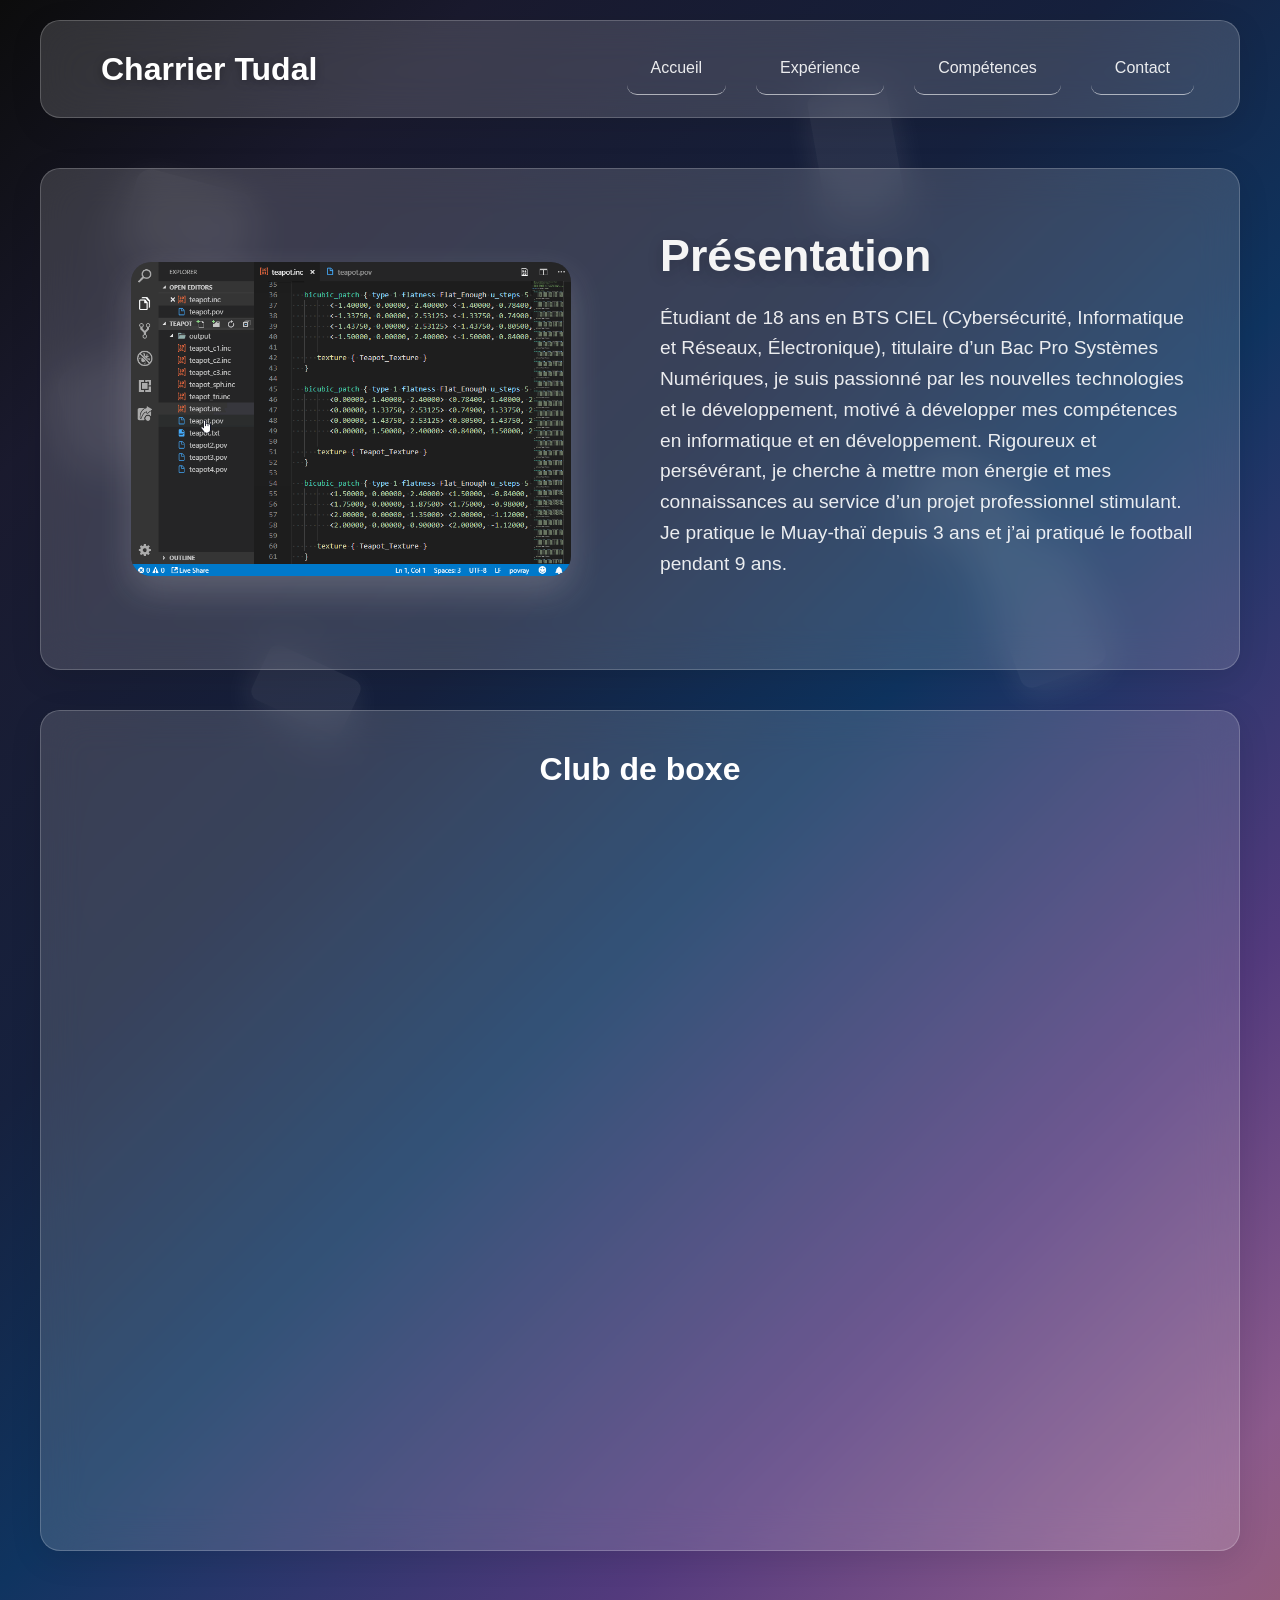
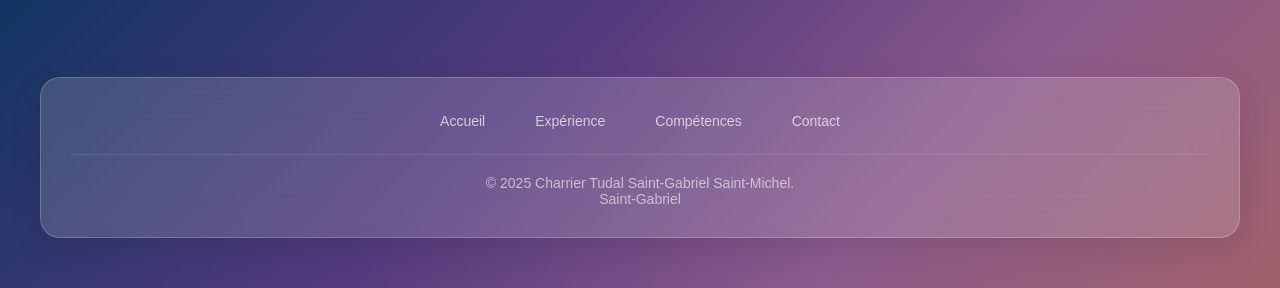
<file: index.html>
<!DOCTYPE html>
<html lang="en">
<head>
    <meta charset="UTF-8">
    <meta name="viewport" content="width=device-width, initial-scale=1.0">
    <title>Portfolio</title>
    
    <link rel="stylesheet" href="templatemo-glossy-touch.css">
<!--

TemplateMo 592 glossy touch

https://templatemo.com/tm-592-glossy-touch

-->
    <style>
        
    </style>
</head>
<body>
    <div class="bg-shapes">
        <div class="shape"></div>
        <div class="shape"></div>
        <div class="shape"></div>
        <div class="shape"></div>
        <div class="shape"></div>
        <div class="shape"></div>
    </div>

    <!-- SINGLE NAVIGATION HEADER -->
    <header class="header">
        <div class="container">
            <nav class="glass">
                <div class="logo">
                    <div class="logo-icon">
                        <svg viewBox="0 0 48 48" fill="white" xmlns="http://www.w3.org/2000/svg">
                            <!-- Grid of circles with varying sizes -->
                            <circle cx="16" cy="16" r="5" opacity="0.9"/>
                            <circle cx="32" cy="16" r="4" opacity="0.8"/>
                            <circle cx="16" cy="32" r="4" opacity="0.7"/>
                            <circle cx="32" cy="32" r="5" opacity="0.85"/>
                            <!-- Small accent dots -->
                            <circle cx="24" cy="8" r="2" opacity="1"/>
                            <circle cx="8" cy="24" r="2" opacity="0.9"/>
                            <circle cx="40" cy="24" r="2" opacity="0.9"/>
                            <circle cx="24" cy="40" r="2" opacity="1"/>
                            <!-- Tiny corner dots -->
                            <circle cx="8" cy="8" r="1" opacity="0.6"/>
                            <circle cx="40" cy="8" r="1" opacity="0.6"/>
                            <circle cx="8" cy="40" r="1" opacity="0.6"/>
                            <circle cx="40" cy="40" r="1" opacity="0.6"/>
                        </svg>
                    </div>
                    <span>Charrier Tudal</span>
                </div>
                <div class="nav-links">
                    <a href="index.html" >Accueil</a>
                    <a href="Experience.html" >Expérience</a>
                    <a href="competences.html" >Compétences</a>
                    <a href="Contact.html" >Contact</a>
                </div>
            </nav>
        </div>
    </header>



    <!-- HOME PAGE -->
    <div class="page">
        <div class="container">
            <div class="content-wrapper">
                <section class="hero glass">
                    <div class="hero-image">
                     <img src="images/vscode-povray-demo.gif" alt="vscode" width="300">
                    </div>
                    <div class="hero-content">
                        
                        <h1>Présentation</h1>
                        <p>Étudiant de 18 ans en BTS CIEL (Cybersécurité, Informatique et Réseaux, Électronique), titulaire d’un Bac Pro Systèmes Numériques, je suis passionné par les nouvelles technologies et le développement, motivé à développer mes compétences en informatique et en développement. Rigoureux et persévérant, je cherche à mettre mon énergie et mes connaissances au service d’un projet professionnel stimulant. Je pratique le Muay-thaï depuis 3 ans et j’ai pratiqué le football pendant 9 ans.</p>
 
                    </div>
                </section>
                <div class="feature-card glass">
                    <h1> Club de boxe </h1><br>
                <iframe width="900" height="700" style="border-radius: 20px; border: none;" src="https://nakmuaythaigym.fr/" frameborder="0" allowfullscreen></iframe>
                </div>
                <br><br>
                
            </div>
        </div>
    </div>

    <!-- SINGLE FOOTER -->
    <div id="footer">
        <div class="container">
            <footer class="glass">
                <div class="footer-content">
                    <div class="footer-links">
                    <a href="index.html" >Accueil</a>
                    <a href="Experience.html" >Expérience</a>
                    <a href="competences.html" >Compétences</a>
                    <a href="Contact.html" >Contact</a>
                    </div>
                    <div class="copyright">
                        &copy; 2025 Charrier Tudal Saint-Gabriel Saint-Michel.<br> 
                        <a rel="nofollow" href="https://www.saint-gab.com" target="_blank">Saint-Gabriel</a>
                    </div>
                </div>
            </footer>
        </div>
    </div>
<script src="templatemo-glossy-touch.js"></script>
</body>
</html>
</file>
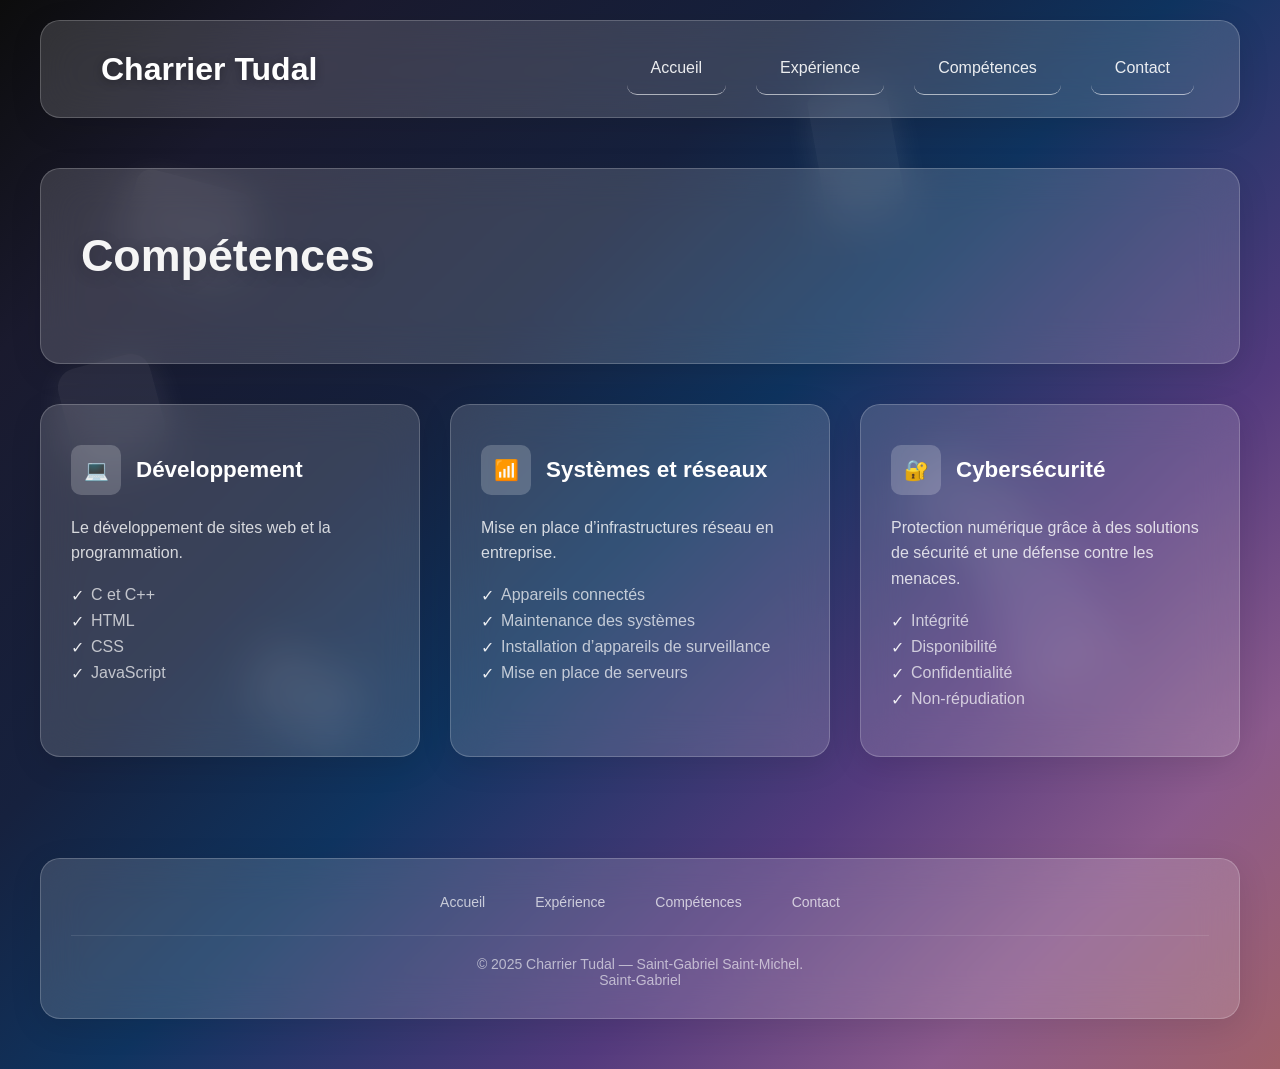
<file: competences.html>
<!DOCTYPE html>
<html lang="fr">
<head>
    <meta charset="UTF-8">
    <meta name="viewport" content="width=device-width, initial-scale=1.0">
    <title>Portfolio</title>
    
    <link rel="stylesheet" href="templatemo-glossy-touch.css">
<!--

TemplateMo 592 glossy touch

https://templatemo.com/tm-592-glossy-touch

-->
    <style>
        
    </style>
</head>
<body>
    <div class="bg-shapes">
        <div class="shape"></div>
        <div class="shape"></div>
        <div class="shape"></div>
        <div class="shape"></div>
        <div class="shape"></div>
        <div class="shape"></div>
    </div>

    <!-- SINGLE NAVIGATION HEADER -->
    <header class="header">
        <div class="container">
            <nav class="glass">
                <div class="logo">
                    <div class="logo-icon">
                        <svg viewBox="0 0 48 48" fill="white" xmlns="http://www.w3.org/2000/svg">
                            <!-- Grille de cercles avec différentes tailles -->
                            <circle cx="16" cy="16" r="5" opacity="0.9"/>
                            <circle cx="32" cy="16" r="4" opacity="0.8"/>
                            <circle cx="16" cy="32" r="4" opacity="0.7"/>
                            <circle cx="32" cy="32" r="5" opacity="0.85"/>
                            <!-- Petits points décoratifs -->
                            <circle cx="24" cy="8" r="2" opacity="1"/>
                            <circle cx="8" cy="24" r="2" opacity="0.9"/>
                            <circle cx="40" cy="24" r="2" opacity="0.9"/>
                            <circle cx="24" cy="40" r="2" opacity="1"/>
                            <!-- Petits points d’angle -->
                            <circle cx="8" cy="8" r="1" opacity="0.6"/>
                            <circle cx="40" cy="8" r="1" opacity="0.6"/>
                            <circle cx="8" cy="40" r="1" opacity="0.6"/>
                            <circle cx="40" cy="40" r="1" opacity="0.6"/>
                        </svg>
                    </div>
                    <span>Charrier Tudal</span>
                </div>
                <div class="nav-links">
                    <a href="index.html">Accueil</a>
                    <a href="Experience.html">Expérience</a>
                    <a href="competences.html">Compétences</a>
                    <a href="Contact.html">Contact</a>
                </div>
            </nav>
        </div>
    </header>

    <!-- COMPÉTENCES -->
    <div class="page">
        <div class="container">
            <div class="content-wrapper">
                <section class="hero glass">
                    <h1>Compétences</h1>
                    <p></p>
                </section>

                <section class="services-grid">
                
                    <div class="service-card glass">
                        <div class="service-header">
                            <div class="service-icon">💻</div>
                            <h3>Développement</h3>
                        </div>
                        <p>Le développement de sites web et la programmation.</p>
                        <ul class="service-features">
                            <li>C et C++</li>
                            <li>HTML</li>
                            <li>CSS</li>
                            <li>JavaScript</li>
                        </ul>
                    </div>

                    <div class="service-card glass">
                        <div class="service-header">
                            <div class="service-icon">📶</div>
                            <h3>Systèmes et réseaux</h3>
                        </div>
                        <p>Mise en place d’infrastructures réseau en entreprise.</p>
                        <ul class="service-features">
                            <li>Appareils connectés</li>
                            <li>Maintenance des systèmes</li>
                            <li>Installation d’appareils de surveillance</li>
                            <li>Mise en place de serveurs</li>
                        </ul>
                    </div>

                    <div class="service-card glass">
                        <div class="service-header">
                            <div class="service-icon">🔐</div>
                            <h3>Cybersécurité</h3>
                        </div>
                        <p>Protection numérique grâce à des solutions de sécurité et une défense contre les menaces.</p>
                        <ul class="service-features">
                            <li>Intégrité</li>
                            <li>Disponibilité</li>
                            <li>Confidentialité</li>
                            <li>Non-répudiation</li>
                        </ul>
                    </div>
                </section>
            </div>
        </div>
    </div>

    <!-- SINGLE FOOTER -->
    <div id="footer">
        <div class="container">
            <footer class="glass">
                <div class="footer-content">
                    <div class="footer-links">
                        <a href="index.html">Accueil</a>
                        <a href="Experience.html">Expérience</a>
                        <a href="competences.html">Compétences</a>
                        <a href="Contact.html">Contact</a>
                    </div>
                    <div class="copyright">
                        &copy; 2025 Charrier Tudal — Saint-Gabriel Saint-Michel.<br> 
                        <a rel="nofollow" href="https://www.saint-gab.com" target="_blank">Saint-Gabriel</a>
                    </div>
                </div>
            </footer>
        </div>
    </div>
<script src="templatemo-glossy-touch.js"></script>

</body>
</html>
</file>
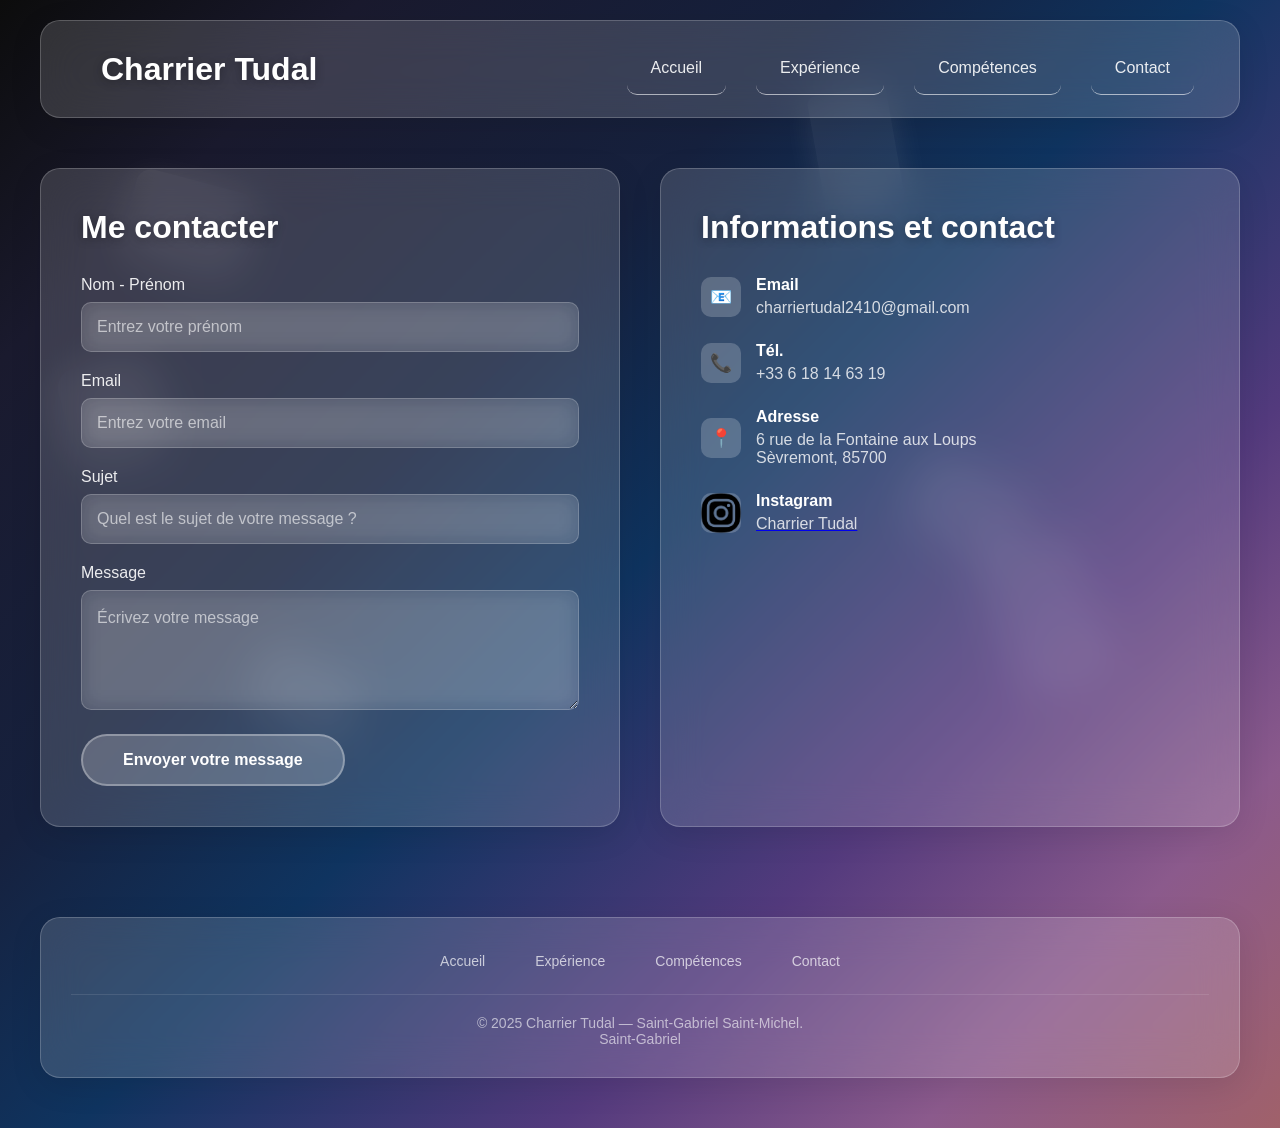
<file: Contact.html>
<!DOCTYPE html>
<html lang="fr">
<head>
    <meta charset="UTF-8">
    <meta name="viewport" content="width=device-width, initial-scale=1.0">
    <title>Portfolio</title>
    
    <link rel="stylesheet" href="templatemo-glossy-touch.css">
<!--

TemplateMo 592 glossy touch

https://templatemo.com/tm-592-glossy-touch

-->
    <style>
        .form-status {
            margin-top: 12px;
            padding: 10px 12px;
            font-size: 0.95rem;
            border-radius: 10px;
            display: none;
        }

        .form-status.success {
            display: block;
            background: rgba(34, 197, 94, 0.12);
            border: 1px solid rgba(34, 197, 94, 0.4);
            color: #d1fae5;
        }

        .form-status.error {
            display: block;
            background: rgba(239, 68, 68, 0.12);
            border: 1px solid rgba(239, 68, 68, 0.4);
            color: #fecaca;
        }
    </style>
</head>
<body>
    <div class="bg-shapes">
        <div class="shape"></div>
        <div class="shape"></div>
        <div class="shape"></div>
        <div class="shape"></div>
        <div class="shape"></div>
        <div class="shape"></div>
    </div>

    <!-- SINGLE NAVIGATION HEADER -->
    <header class="header">
        <div class="container">
            <nav class="glass">
                <div class="logo">
                    <div class="logo-icon">
                        <svg viewBox="0 0 48 48" fill="white" xmlns="http://www.w3.org/2000/svg">
                            <!-- Grille de cercles avec différentes tailles -->
                            <circle cx="16" cy="16" r="5" opacity="0.9"/>
                            <circle cx="32" cy="16" r="4" opacity="0.8"/>
                            <circle cx="16" cy="32" r="4" opacity="0.7"/>
                            <circle cx="32" cy="32" r="5" opacity="0.85"/>
                            <!-- Petits points décoratifs -->
                            <circle cx="24" cy="8" r="2" opacity="1"/>
                            <circle cx="8" cy="24" r="2" opacity="0.9"/>
                            <circle cx="40" cy="24" r="2" opacity="0.9"/>
                            <circle cx="24" cy="40" r="2" opacity="1"/>
                            <!-- Petits points d’angle -->
                            <circle cx="8" cy="8" r="1" opacity="0.6"/>
                            <circle cx="40" cy="8" r="1" opacity="0.6"/>
                            <circle cx="8" cy="40" r="1" opacity="0.6"/>
                            <circle cx="40" cy="40" r="1" opacity="0.6"/>
                        </svg>
                    </div>
                    <span>Charrier Tudal</span>
                </div>
                <div class="nav-links">
                    <a href="index.html">Accueil</a>
                    <a href="Experience.html">Expérience</a>
                    <a href="competences.html">Compétences</a>
                    <a href="Contact.html">Contact</a>
                </div>
            </nav>
        </div>
    </header>

    <!-- CONTACT PAGE -->
    <div class="page">
        <div class="container">
            <div class="content-wrapper">
                <section class="contact-grid">
                    <div class="contact-form glass">
                        <h2>Me contacter</h2>
                        <form id="contactForm" action="https://formsubmit.co/ajax/charriertudal2410@gmail.com" method="POST">
                            <input type="hidden" name="_subject" value="Nouveau message depuis le site">
                            <input type="hidden" name="_captcha" value="false">
                            <input type="hidden" name="_template" value="table">
                            <div class="form-group">
                                <label for="name">Nom - Prénom</label>
                                <input type="text" id="name" name="prenom" placeholder="Entrez votre prénom" required>
                            </div>
                            <div class="form-group">
                                <label for="email">Email</label>
                                <input type="email" id="email" name="email" placeholder="Entrez votre email" required>
                            </div>
                            <div class="form-group">
                                <label for="Sujet">Sujet</label>
                                <input type="text" id="Sujet" name="sujet" placeholder="Quel est le sujet de votre message ?" required>
                            </div>
                            <div class="form-group">
                                <label for="message">Message</label>
                                <textarea id="message" name="message" placeholder="Écrivez votre message" required></textarea>
                            </div>
                            <button type="submit" class="cta-button">Envoyer votre message</button>
                            <div id="formStatus" class="form-status" aria-live="polite"></div>
                        </form>
                    </div>

                    <div class="contact-info glass">
                        <h2>Informations et contact</h2>
                        
                        <div class="contact-item">
                            <div class="contact-item-icon">📧</div>
                            <div class="contact-item-text">
                                <h4>Email</h4>
                                <p>charriertudal2410@gmail.com</p>
                            </div>
                        </div>

                        <div class="contact-item">
                            <div class="contact-item-icon">📞</div>
                            <div class="contact-item-text">
                                <h4>Tél.</h4>
                                <p>+33 6 18 14 63 19</p>
                            </div>
                        </div>

                        <div class="contact-item">
                            <div class="contact-item-icon">📍</div>
                            <div class="contact-item-text">
                                <h4>Adresse</h4>
                                <p>6 rue de la Fontaine aux Loups<br>Sèvremont, 85700</p>
                            </div>
                        </div>

                        <div class="contact-item">
                            <div class="contact-item-icon">
                                <img src="images/image_2025-10-11_220653585-removebg-preview.png" width="50">
                            </div>
                            <div class="contact-item-text">
                                <h4>Instagram</h4>
                                <a rel="nofollow" href="https://www.instagram.com/charriertudal" target="_blank"><p>Charrier Tudal</p></a>
                            </div>
                        </div>

                    </div>
                </section>
            </div>
        </div>
    </div>

    <!-- SINGLE FOOTER -->
    <div id="footer">
        <div class="container">
            <footer class="glass">
                <div class="footer-content">
                    <div class="footer-links">
                        <a href="index.html">Accueil</a>
                        <a href="Experience.html">Expérience</a>
                        <a href="competences.html">Compétences</a>
                        <a href="Contact.html">Contact</a>
                    </div>
                    <div class="copyright">
                        &copy; 2025 Charrier Tudal — Saint-Gabriel Saint-Michel.<br> 
                        <a rel="nofollow" href="https://www.saint-gab.com" target="_blank">Saint-Gabriel</a>
                    </div>
                </div>
            </footer>
        </div>
    </div>
<script src="templatemo-glossy-touch.js"></script>
<script>
    const form = document.getElementById('contactForm');
    const formStatus = document.getElementById('formStatus');

    form.addEventListener('submit', function (event) {
        event.preventDefault();

        const formData = new FormData(form);

        fetch(form.action, {
            method: 'POST',
            body: formData,
            headers: {
                'Accept': 'application/json'
            }
        })
        .then(response => {
            if (response.ok) {
                form.reset();
                formStatus.classList.add('success');
                formStatus.classList.remove('error');
                formStatus.innerHTML = 'Message envoyé avec succès !';
            } else {
                formStatus.classList.add('error');
                formStatus.classList.remove('success');
                formStatus.innerHTML = 'Erreur lors de l\'envoi du message. Veuillez réessayer.';
            }
        })
        .catch(error => {
            formStatus.classList.add('error');
            formStatus.classList.remove('success');
            formStatus.innerHTML = 'Erreur lors de l\'envoi du message. Veuillez réessayer.';
        })
        .finally(() => {
            formStatus.style.display = 'block';
            setTimeout(() => {
                formStatus.style.display = 'none';
            }, 5000);
        });
    });
</script>
</body>
</html>
</file>
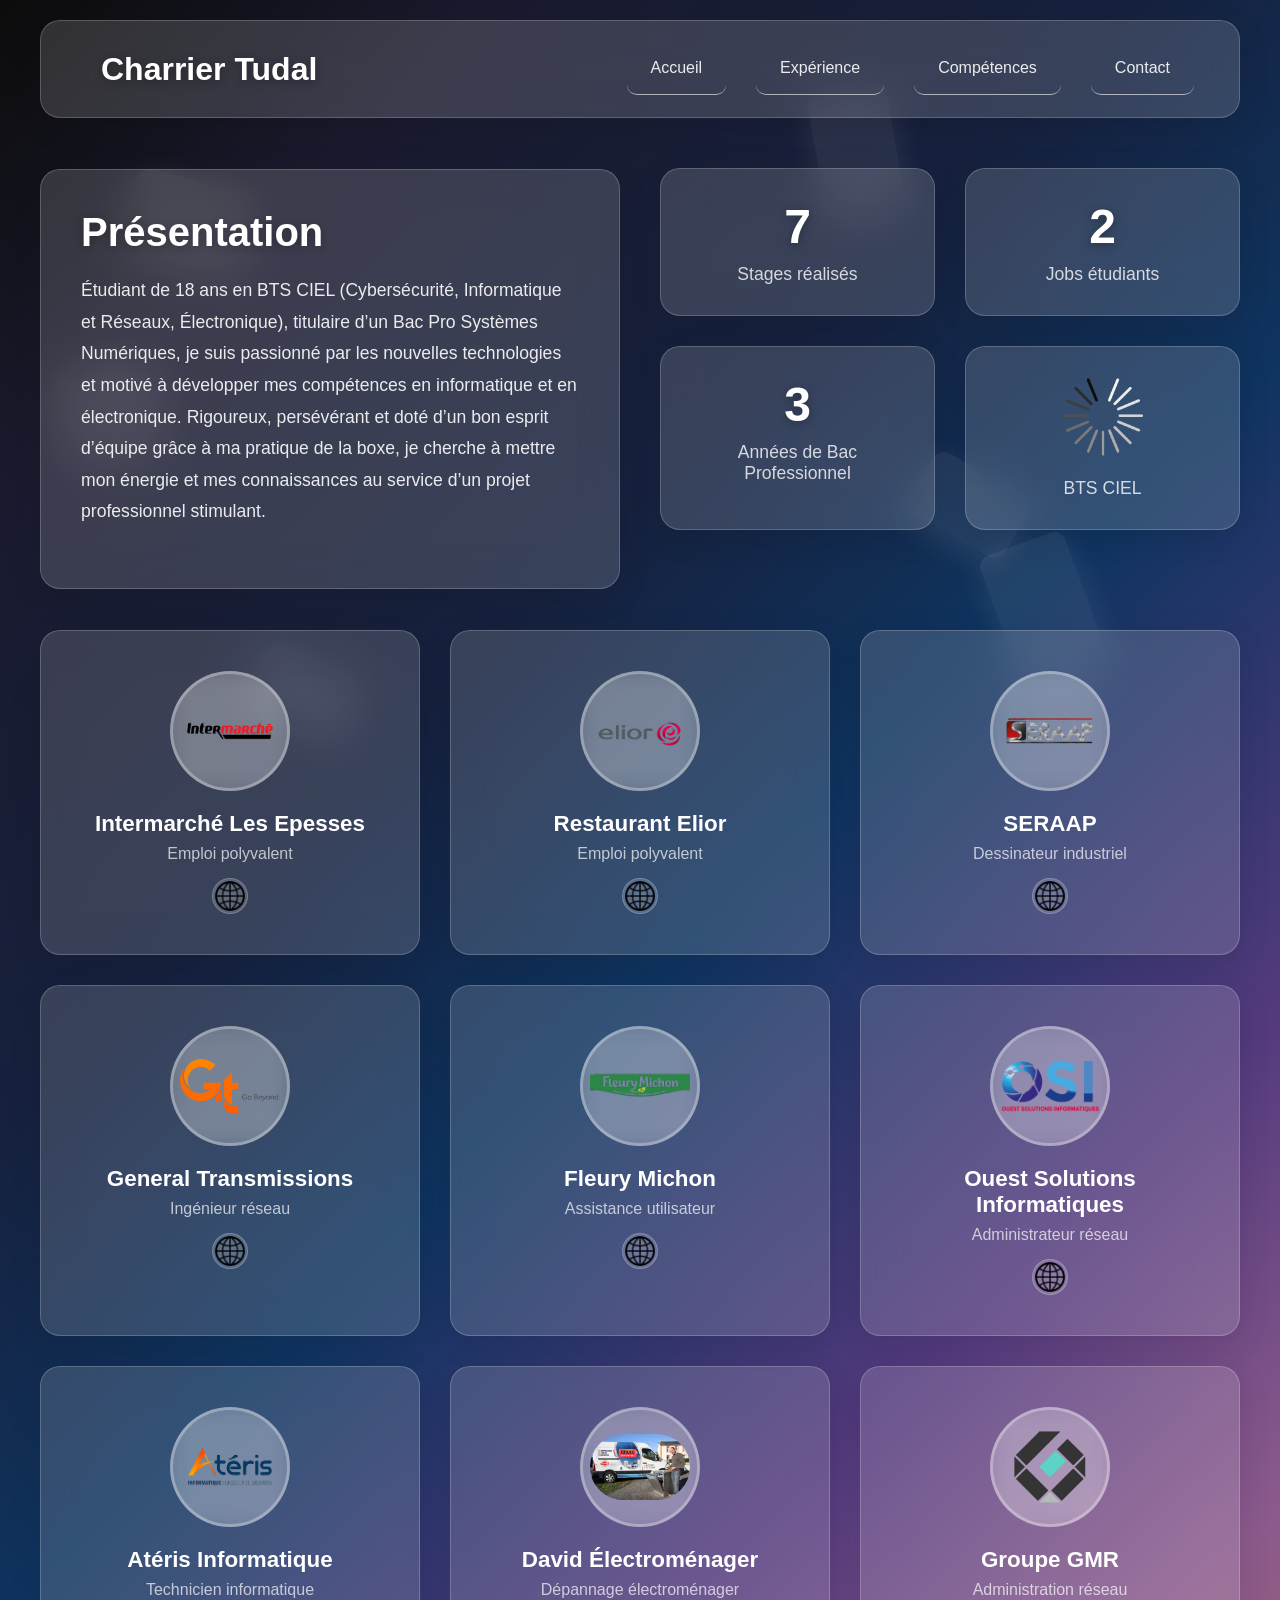
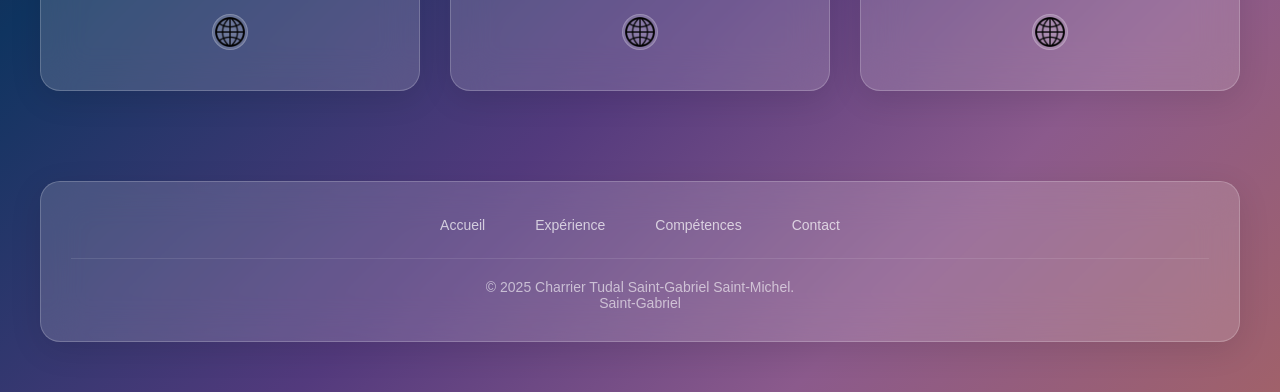
<file: Experience.html>
<!DOCTYPE html>
<html lang="en">
<head>
    <meta charset="UTF-8">
    <meta name="viewport" content="width=device-width, initial-scale=1.0">
    <title>Portfolio</title>
    
    <link rel="stylesheet" href="templatemo-glossy-touch.css">
<!--

TemplateMo 592 glossy touch

https://templatemo.com/tm-592-glossy-touch

-->
    <style>
        
    </style>
</head>
<body>
    <div class="bg-shapes">
        <div class="shape"></div>
        <div class="shape"></div>
        <div class="shape"></div>
        <div class="shape"></div>
        <div class="shape"></div>
        <div class="shape"></div>
    </div>

    <!-- SINGLE NAVIGATION HEADER -->
    <header class="header">
        <div class="container">
            <nav class="glass">
                <div class="logo">
                    <div class="logo-icon">
                        <svg viewBox="0 0 48 48" fill="white" xmlns="http://www.w3.org/2000/svg">
                            <!-- Grid of circles with varying sizes -->
                            <circle cx="16" cy="16" r="5" opacity="0.9"/>
                            <circle cx="32" cy="16" r="4" opacity="0.8"/>
                            <circle cx="16" cy="32" r="4" opacity="0.7"/>
                            <circle cx="32" cy="32" r="5" opacity="0.85"/>
                            <!-- Small accent dots -->
                            <circle cx="24" cy="8" r="2" opacity="1"/>
                            <circle cx="8" cy="24" r="2" opacity="0.9"/>
                            <circle cx="40" cy="24" r="2" opacity="0.9"/>
                            <circle cx="24" cy="40" r="2" opacity="1"/>
                            <!-- Tiny corner dots -->
                            <circle cx="8" cy="8" r="1" opacity="0.6"/>
                            <circle cx="40" cy="8" r="1" opacity="0.6"/>
                            <circle cx="8" cy="40" r="1" opacity="0.6"/>
                            <circle cx="40" cy="40" r="1" opacity="0.6"/>
                        </svg>
                    </div>
                    <span>Charrier Tudal</span>
                </div>
                <div class="nav-links">
                    <a href="index.html">Accueil</a>
                    <a href="Experience.html">Expérience</a>
                    <a href="competences.html">Compétences</a>
                    <a href="Contact.html">Contact</a>
                </div>
            </nav>
        </div>
    </header>

    <!-- ABOUT PAGE -->
    <div id="page2" class="page">
        <div class="container">
            <div class="content-wrapper">
                <section class="about-content">
                    <div class="about-text glass">
                        <h2>Présentation</h2>
                        <p>Étudiant de 18 ans en BTS CIEL (Cybersécurité, Informatique et Réseaux, Électronique), titulaire d’un Bac Pro Systèmes Numériques, je suis passionné par les nouvelles technologies et motivé à développer mes compétences en informatique et en électronique. Rigoureux, persévérant et doté d’un bon esprit d’équipe grâce à ma pratique de la boxe, je cherche à mettre mon énergie et mes connaissances au service d’un projet professionnel stimulant.</p>
                    </div>
                    <div class="stats">
                        <div class="stat-card glass">
                            <div class="stat-number">7</div>
                            <div class="stat-label">Stages réalisés</div>
                        </div>
                        <div class="stat-card glass">
                            <div class="stat-number">2</div>
                            <div class="stat-label">Jobs étudiants</div>
                        </div>
                        <div class="stat-card glass">
                            <div class="stat-number">3</div>
                            <div class="stat-label">Années de Bac Professionnel</div>
                        </div>
                        <div class="stat-card glass">
                            <div class="stat-number"><img src="images/chargement.png" width="80"></div>
                            <div class="stat-label">BTS CIEL</div>
                        </div>
                    </div>
                </section>

                <section class="team-section">
                    <div class="team-grid">
                        <div class="team-member glass">
                            <div class="team-avatar"><img src="images/logo-intermarche-logos-vectoriels-des-supermarchés-les-plus-célèbres-au-format-vectoriel-sont-disponibles-pour-illustrator-ai-311380658-removebg-preview.png" alt="Intermarché" width="100"></div>
                            <h3>Intermarché Les Epesses</h3>
                            <p class="role">Emploi polyvalent</p>
                            <div class="team-social">
                                <a href="https://www.intermarche.com" target="_blank"><img src="images/logo-website-file-globe-icon-svg-wikimedia-commons-21.png" width="30"></a>
                            </div>
                        </div>
                        <div class="team-member glass">
                            <div class="team-avatar"><img src="images/Elior.png" alt="Elior" width="100"></div>
                            <h3>Restaurant Elior</h3>
                            <p class="role">Emploi polyvalent</p>
                            <div class="team-social">
                                <a href="https://www.elior.fr" target="_blank"><img src="images/logo-website-file-globe-icon-svg-wikimedia-commons-21.png" width="30"></a>
                            </div>
                        </div>
                        <div class="team-member glass">
                            <div class="team-avatar"><img src="images/seraap_logo-removebg-preview.png" alt="SERAAP" width="100"></div>
                            <h3>SERAAP</h3>
                            <p class="role">Dessinateur industriel</p>
                            <div class="team-social">
                                <a href="https://seraap.com" target="_blank"><img src="images/logo-website-file-globe-icon-svg-wikimedia-commons-21.png" width="30"></a>
                            </div>
                        </div>
                        <div class="team-member glass">
                            <div class="team-avatar"><img src="images/general-transmission.png" alt="General Transmissions" width="100"></div>
                            <h3>General Transmissions</h3>
                            <p class="role">Ingénieur réseau</p>
                            <div class="team-social">
                                <a href="https://general-transmission.fr" target="_blank"><img src="images/logo-website-file-globe-icon-svg-wikimedia-commons-21.png" width="30"></a>
                            </div>
                        </div>
                        <div class="team-member glass">
                            <div class="team-avatar"><img src="images/fleury.png" alt="Fleury Michon" width="100"></div>
                            <h3>Fleury Michon</h3>
                            <p class="role">Assistance utilisateur</p>
                            <div class="team-social">
                                <a href="https://www.fleurymichon.fr" target="_blank"><img src="images/logo-website-file-globe-icon-svg-wikimedia-commons-21.png" width="30"></a>
                            </div>
                        </div>
                        <div class="team-member glass">
                            <div class="team-avatar"><img src="images/OSI.png" alt="Ouest Solutions Informatiques" width="100"></div>
                            <h3>Ouest Solutions Informatiques</h3>
                            <p class="role">Administrateur réseau</p>
                            <div class="team-social">
                                <a href="https://www.ouest-solutions-informatiques.fr" target="_blank"><img src="images/logo-website-file-globe-icon-svg-wikimedia-commons-21.png" width="30"></a>
                            </div>
                        </div>
                        <div class="team-member glass">
                            <div class="team-avatar"><img src="images/Ateris.png" alt="Atéris Informatique" width="100"></div>
                            <h3>Atéris Informatique</h3>
                            <p class="role">Technicien informatique</p>
                            <div class="team-social">
                                <a href="https://www.paveo.fr/informatique-les-herbiers" target="_blank"><img src="images/logo-website-file-globe-icon-svg-wikimedia-commons-21.png" width="30"></a>
                            </div>
                        </div>
                        <div class="team-member glass">
                            <div class="team-avatar"><img src="images/david-electromenager.jpg" alt="David Électroménager" width="100" style="border-radius: 60px; border: none;"></div>
                            <h3>David Électroménager</h3>
                            <p class="role">Dépannage électroménager</p>
                            <div class="team-social">
                                <a href="https://www.pagesjaunes.fr/pros/60903480" target="_blank"><img src="images/logo-website-file-globe-icon-svg-wikimedia-commons-21.png" width="30"></a>
                            </div>
                        </div>
                        <div class="team-member glass">
                            <div class="team-avatar"><img src="images/gmr-icone-couleur.png" alt="Groupe GMR" width="100" style="border-radius: 60px; border: none;"></div>
                            <h3>Groupe GMR</h3>
                            <p class="role">Administration réseau</p>
                            <div class="team-social">
                                <a href="https://www.groupe-gmr.fr" target="_blank"><img src="images/logo-website-file-globe-icon-svg-wikimedia-commons-21.png" width="30"></a>
                            </div>
                        </div>
                    </div>
                </section>
            </div>
        </div>
    </div>
    
    <!-- SINGLE FOOTER -->
    <div id="footer">
        <div class="container">
            <footer class="glass">
                <div class="footer-content">
                    <div class="footer-links">
                        <a href="index.html">Accueil</a>
                        <a href="Experience.html">Expérience</a>
                        <a href="competences.html">Compétences</a>
                        <a href="Contact.html">Contact</a>
                    </div>
                    <div class="copyright">
                        &copy; 2025 Charrier Tudal Saint-Gabriel Saint-Michel.<br> 
                        <a rel="nofollow" href="https://www.saint-gab.com" target="_blank">Saint-Gabriel</a>
                    </div>
                </div>
            </footer>
        </div>
    </div>
<script src="templatemo-glossy-touch.js"></script>
</body>
</html>
</file>
<file: templatemo-glossy-touch.css>
@charset "utf-8";
/*

TemplateMo 592 glossy touch

https://templatemo.com/tm-592-glossy-touch

*/

* {
    margin: 0;
    padding: 0;
    box-sizing: border-box;
}
body {
    font-family: "Segoe UI", Tahoma, Geneva, Verdana, sans-serif;
    background: linear-gradient(
        135deg,
        #0c0c0c 0%,
        #1a1a2e 15%,
        #16213e 35%,
        #0f3460 50%,
        #533a7d 70%,
        #8b5a8c 85%,
        #a0616a 100%
    );
    min-height: 100vh;
    overflow-x: hidden;
}
/* Animated background elements */
.bg-shapes {
    position: fixed;
    top: 0;
    left: 0;
    width: 100%;
    height: 100%;
    z-index: -1;
    overflow: hidden;
}
.shape {
    position: absolute;
    background: rgba(255, 255, 255, 0.08);
    animation: float 6s ease-in-out infinite;
    box-shadow: 0 8px 32px rgba(255, 255, 255, 0.1);
}
.shape:nth-child(1) {
    width: 120px;
    height: 80px;
    border-radius: 15px;
    top: 20%;
    left: 10%;
    animation-delay: 0s;
    transform: rotate(15deg);
}
.shape:nth-child(2) {
    width: 90px;
    height: 140px;
    border-radius: 12px;
    top: 60%;
    right: 15%;
    animation-delay: 2s;
    transform: rotate(-20deg);
}
.shape:nth-child(3) {
    width: 100px;
    height: 60px;
    border-radius: 10px;
    bottom: 20%;
    left: 20%;
    animation-delay: 4s;
    transform: rotate(25deg);
}
.shape:nth-child(4) {
    width: 80px;
    height: 120px;
    border-radius: 8px;
    top: 10%;
    right: 30%;
    animation-delay: 1s;
    transform: rotate(-10deg);
}
.shape:nth-child(5) {
    width: 110px;
    height: 70px;
    border-radius: 14px;
    bottom: 40%;
    right: 20%;
    animation-delay: 3s;
    transform: rotate(30deg);
}
.shape:nth-child(6) {
    width: 95px;
    height: 95px;
    border-radius: 20px;
    top: 40%;
    left: 5%;
    animation-delay: 5s;
    transform: rotate(-15deg);
}
@keyframes float {
    0%,
    100% {
        transform: translateY(0px) rotate(var(--start-rotation, 0deg));
    }
    50% {
        transform: translateY(-20px)
            rotate(calc(var(--start-rotation, 0deg) + 180deg));
    }
}
/* Glass container styles */
.glass {
    background: rgba(255, 255, 255, 0.15);
    backdrop-filter: blur(20px);
    border: 1px solid rgba(255, 255, 255, 0.2);
    border-radius: 20px;
    box-shadow: 0 8px 32px rgba(0, 0, 0, 0.1);
    transition: all 0.3s ease;
    position: relative;
    overflow: hidden;
}
.glass:hover {
    background: rgba(255, 255, 255, 0.2);
    transform: translateY(-5px);
    box-shadow: 0 15px 45px rgba(0, 0, 0, 0.15);
}
/* Header styles */
header {
    padding: 20px 20px 10px;
}
.container {
    max-width: 1200px;
    margin: 0 auto;
}
/* Navigation styles */
nav {
    display: flex;
    justify-content: space-between;
    align-items: center;
    padding: 22px 45px;
    min-height: 86px;
}
.logo {
    font-size: 32px;
    font-weight: bold;
    color: white;
    text-shadow: 0 2px 10px rgba(0, 0, 0, 0.3);
    display: flex;
    align-items: center;
    gap: 15px;
    cursor: pointer;
    line-height: 1;
}
.nav-links {
    display: flex;
    gap: 30px;
    align-items: center;
}
.nav-links a {
    color: rgba(255, 255, 255, 0.9);
    text-decoration: none;
    font-weight: 500;
    transition: all 0.3s ease;
    padding: 16px 24px 17px 24px;
    border-radius: 10px;
    cursor: pointer;
    font-size: 16px;
    border-bottom: 1px solid rgba(255, 255, 255, 0.6);
    display: inline-flex;
    align-items: center;
    min-height: 48px;
}
.nav-links a:hover,
.nav-links a.active {
    color: white;
    background: rgba(255, 255, 255, 0.1);
    text-shadow: 0 0 10px rgba(255, 255, 255, 0.5);
}
/* Page system */
.page {
    display: none;
    min-height: 100vh;
    padding: 40px 20px 20px;
}
.page.active {
    display: block;
}
/* Content wrapper to contain page content */
.content-wrapper {
    min-height: calc(100vh - 300px);
}
/* Home page styles */
.hero {
    display: grid;
    grid-template-columns: 1fr 1fr;
    gap: 40px;
    align-items: center;
    padding: 60px 40px;
    margin-bottom: 40px;
}
.hero-image {
    display: flex;
    justify-content: center;
    align-items: center;
}
.hero-image img {
    width: 100%;
    max-width: 440px;
    height: auto;
    border-radius: 20px;
    box-shadow: 0 15px 35px rgba(238, 237, 237, 0.2);
}
.hero-content {
    text-align: left;
}
.hero h1 {
    font-size: 2.8rem;
    color: rgb(245, 245, 245);
    margin-bottom: 20px;
    text-shadow: 0 4px 15px rgba(0, 0, 0, 0.2);
    line-height: 1.2;
}
.hero p {
    font-size: 1.2rem;
    color: rgba(255, 255, 255, 0.9);
    margin-bottom: 30px;
    line-height: 1.6;
}
.cta-button {
    display: inline-block;
    padding: 15px 40px;
    background: rgba(255, 255, 255, 0.2);
    color: white;
    text-decoration: none;
    border-radius: 50px;
    font-weight: 600;
    font-family: "Segoe UI", Tahoma, Geneva, Verdana, sans-serif;
    transition: all 0.3s ease;
    border: 2px solid rgba(255, 255, 255, 0.3);
    cursor: pointer;
}
.cta-button:hover {
    background: rgba(255, 255, 255, 0.3);
    transform: translateY(-3px);
    box-shadow: 0 10px 25px rgba(0, 0, 0, 0.2);
}
button[type="submit"] {
    font-family: inherit;
    font-size: 16px;
}
.feature-card {
    padding: 40px 30px;
    text-align: center;
    color: white;
}
.feature-card h3 {
    font-size: 1.5rem;
    margin-bottom: 15px;
    color: white;
}
.feature-card p {
    color: rgba(255, 255, 255, 0.8);
    line-height: 1.6;
}
/* About page styles */
.about-content {
    display: grid;
    grid-template-columns: 1fr 1fr;
    gap: 40px;
    margin-bottom: 40px;
    align-items: center;
}
.about-text {
    padding: 40px;
    color: white;
}
.about-text h2 {
    font-size: 2.5rem;
    margin-bottom: 20px;
    text-shadow: 0 2px 10px rgba(0, 0, 0, 0.3);
}
.about-text p {
    font-size: 1.1rem;
    line-height: 1.8;
    color: rgba(255, 255, 255, 0.9);
    margin-bottom: 20px;
}
.stats {
    display: grid;
    grid-template-columns: repeat(auto-fit, minmax(200px, 1fr));
    gap: 30px;
    margin-bottom: 60px;
}
.stat-card {
    text-align: center;
    padding: 30px;
    color: white;
}
.stat-number {
    font-size: 3rem;
    font-weight: bold;
    color: white;
    text-shadow: 0 2px 10px rgba(0, 0, 0, 0.3);
}
.stat-label {
    font-size: 1.1rem;
    color: rgba(255, 255, 255, 0.8);
    margin-top: 10px;
}
/* Team section styles */
.team-section {
    margin-bottom: 60px;
}
.team-section h2 {
    font-size: 2.5rem;
    color: white;
    text-align: center;
    margin-bottom: 50px;
    text-shadow: 0 2px 10px rgba(0, 0, 0, 0.3);
}
.team-grid {
    display: grid;
    grid-template-columns: repeat(3, 1fr);
    gap: 30px;
}
.team-member {
    padding: 40px 30px;
    text-align: center;
    color: white;
    transition: all 0.3s ease;
}
.team-member:hover {
    transform: translateY(-10px);
}
.team-avatar {
    width: 120px;
    height: 120px;
    background: rgba(255, 255, 255, 0.2);
    border-radius: 50%;
    margin: 0 auto 20px;
    display: flex;
    align-items: center;
    justify-content: center;
    font-size: 48px;
    backdrop-filter: blur(10px);
    border: 3px solid rgba(255, 255, 255, 0.3);
    transition: all 0.3s ease;
}
.team-member:hover .team-avatar {
    border-color: rgba(255, 255, 255, 0.5);
    transform: scale(1.05);
    background: rgba(255, 255, 255, 0.25);
}
.team-member h3 {
    font-size: 1.4rem;
    margin-bottom: 8px;
    color: white;
}
.team-member .role {
    font-size: 1rem;
    color: rgba(255, 255, 255, 0.7);
    margin-bottom: 15px;
}
.team-member .bio {
    font-size: 0.9rem;
    line-height: 1.6;
    color: rgba(255, 255, 255, 0.8);
    margin-bottom: 20px;
}
.team-social {
    display: flex;
    justify-content: center;
    gap: 15px;
}
.team-social a {
    width: 36px;
    height: 36px;
    background: rgba(255, 255, 255, 0.1);
    border-radius: 50%;
    display: flex;
    align-items: center;
    justify-content: center;
    color: rgba(255, 255, 255, 0.8);
    text-decoration: none;
    transition: all 0.3s ease;
    backdrop-filter: blur(10px);
    border: 1px solid rgba(255, 255, 255, 0.2);
}
.team-social a:hover {
    background: rgba(255, 255, 255, 0.2);
    transform: translateY(-3px);
    color: white;
}
/* Services page styles */
.services-grid {
    display: grid;
    grid-template-columns: repeat(auto-fit, minmax(350px, 1fr));
    gap: 30px;
    margin-bottom: 40px;
}
.service-card {
    padding: 40px 30px;
    color: white;
    text-align: left;
}
.service-header {
    display: flex;
    align-items: center;
    margin-bottom: 20px;
}
.service-icon {
    width: 50px;
    height: 50px;
    background: rgba(255, 255, 255, 0.2);
    border-radius: 10px;
    display: flex;
    align-items: center;
    justify-content: center;
    font-size: 20px;
    margin-right: 15px;
}
.service-card h3 {
    font-size: 1.4rem;
    color: white;
}
.service-card p {
    color: rgba(255, 255, 255, 0.8);
    line-height: 1.6;
    margin-bottom: 20px;
}
.service-features {
    list-style: none;
}
.service-features li {
    color: rgba(255, 255, 255, 0.7);
    margin-bottom: 8px;
    padding-left: 20px;
    position: relative;
}
.service-features li:before {
    content: "✓";
    position: absolute;
    left: 0;
    color: rgba(255, 255, 255, 0.9);
}
/* Contact page styles */
.contact-grid {
    display: grid;
    grid-template-columns: 1fr 1fr;
    gap: 40px;
    margin-bottom: 40px;
}
.contact-form {
    padding: 40px;
}
.contact-form h2 {
    color: white;
    font-size: 2rem;
    margin-bottom: 30px;
    text-shadow: 0 2px 10px rgba(0, 0, 0, 0.3);
}
.form-group {
    margin-bottom: 20px;
}
.form-group label {
    display: block;
    color: rgba(255, 255, 255, 0.9);
    margin-bottom: 8px;
    font-weight: 500;
}
.form-group input,
.form-group textarea {
    width: 100%;
    padding: 15px;
    background: rgba(255, 255, 255, 0.1);
    border: 1px solid rgba(255, 255, 255, 0.2);
    border-radius: 10px;
    color: white;
    font-size: 16px;
    font-family: "Segoe UI", Tahoma, Geneva, Verdana, sans-serif;
    backdrop-filter: blur(10px);
    transition: all 0.3s ease;
}
.form-group input:focus,
.form-group textarea:focus {
    outline: none;
    background: rgba(255, 255, 255, 0.15);
    border-color: rgba(255, 255, 255, 0.4);
    box-shadow: 0 0 20px rgba(255, 255, 255, 0.1);
}
.form-group input::placeholder,
.form-group textarea::placeholder {
    color: rgba(255, 255, 255, 0.6);
}
.form-group textarea {
    height: 120px;
    resize: vertical;
    line-height: 1.5;
}
.contact-info {
    padding: 40px;
    color: white;
}
.contact-info h2 {
    font-size: 2rem;
    margin-bottom: 30px;
    text-shadow: 0 2px 10px rgba(0, 0, 0, 0.3);
}
.contact-item {
    display: flex;
    align-items: center;
    margin-bottom: 25px;
}
.contact-item-icon {
    width: 40px;
    height: 40px;
    background: rgba(255, 255, 255, 0.2);
    border-radius: 10px;
    display: flex;
    align-items: center;
    justify-content: center;
    margin-right: 15px;
    font-size: 18px;
}
.contact-item-text h4 {
    color: white;
    margin-bottom: 5px;
}
.contact-item-text p {
    color: rgba(255, 255, 255, 0.8);
}

/* Footer styles */
#footer {
    margin-top: 60px;
    padding: 30px 0;
}
.footer-content {
    padding: 30px;
    text-align: center;
    color: rgba(255, 255, 255, 0.8);
}
.footer-links {
    display: flex;
    justify-content: center;
    gap: 30px;
    margin-bottom: 20px;
    flex-wrap: wrap;
}
.footer-links a {
    color: rgba(255, 255, 255, 0.7);
    text-decoration: none;
    font-size: 14px;
    transition: color 0.3s ease;
    padding: 5px 10px;
}
.footer-links a:hover {
    color: white;
    text-shadow: 0 0 10px rgba(255, 255, 255, 0.5);
}
.copyright {
    font-size: 14px;
    color: rgba(255, 255, 255, 0.6);
    border-top: 1px solid rgba(255, 255, 255, 0.1);
    padding-top: 20px;
}
.copyright a {
	color: rgba(255, 255, 255, 0.6);
	text-decoration: none;
}
/* Responsive design */
@media (max-width: 1024px) {
    .team-grid {
        grid-template-columns: repeat(2, 1fr);
    }
}
@media (max-width: 768px) {
    /* Adjust padding for mobile */
    .page {
        padding: 30px 20px 20px;
    }
    .content-wrapper {
        min-height: auto;
    }
    .hero {
        grid-template-columns: 1fr;
        text-align: center;
        gap: 20px;
    }
    .hero-content {
        text-align: center;
    }
    .hero h1 {
        font-size: 2.5rem;
    }
    nav {
        flex-direction: column;
        gap: 20px;
        padding: 20px 30px;
    }
    .nav-links {
        gap: 15px;
        justify-content: center;
        flex-direction: column;
        align-items: center;
    }
    .nav-links a {
        display: block;
        text-align: center;
        width: 100%;
        max-width: 200px;
        font-size: 14px;
        padding: 10px 20px;
    }
    .about-content,
    .contact-grid {
        grid-template-columns: 1fr;
    }
    .services-grid {
        grid-template-columns: 1fr;
    }
    .team-grid {
        grid-template-columns: 1fr;
        gap: 20px;
    }
    .footer-links {
        gap: 15px;
        flex-direction: column;
    }
    .footer-links a {
        display: block;
        text-align: center;
    }
    button[type="submit"] {
        width: 100%;
    }
    .logo-icon {
        width: 40px;
        height: 40px;
    }
    .logo {
        font-size: 22px;
    }
}
</file>
